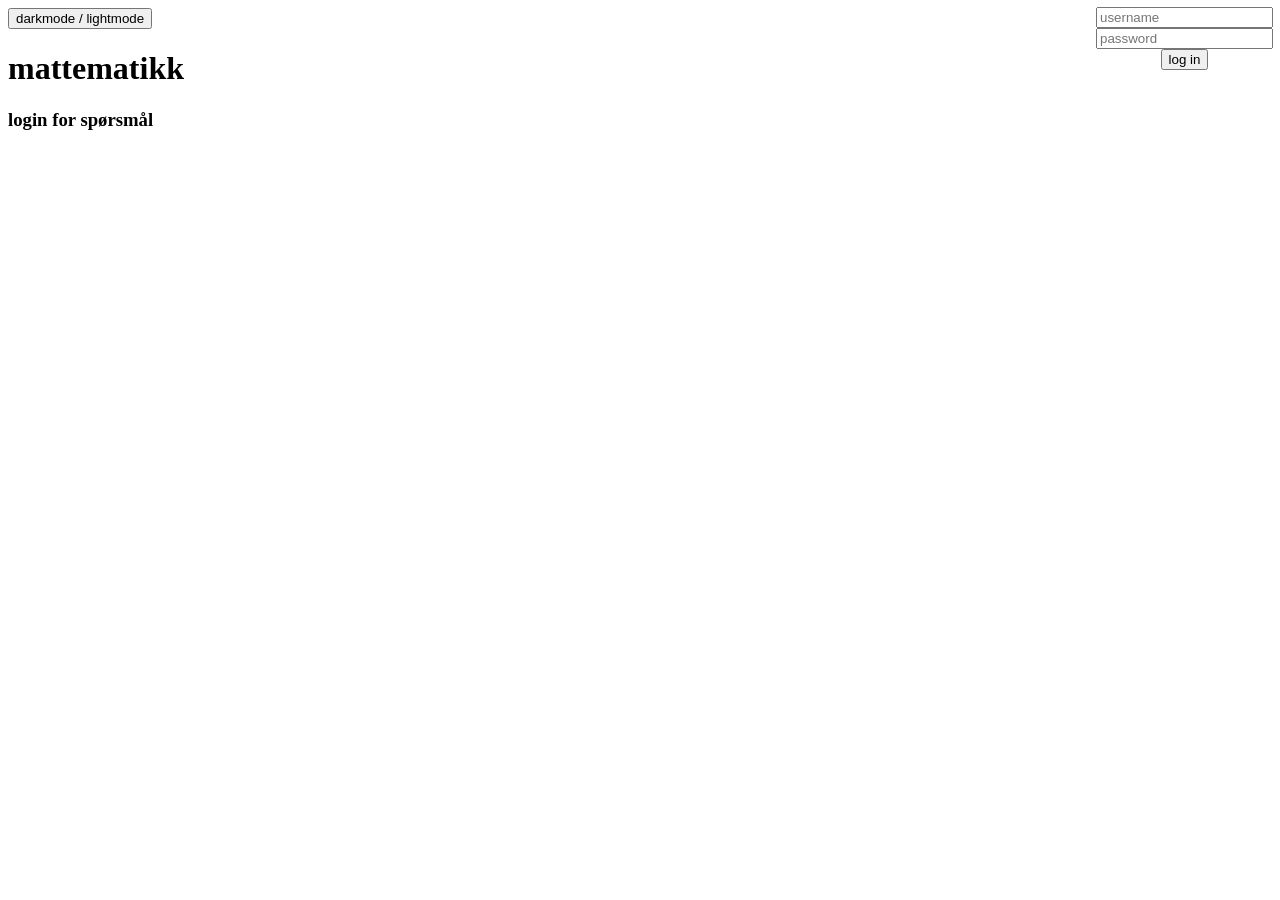
<file: uke 2/index.html>
<!DOCTYPE html>
<html lang="en">
<head>
    <meta charset="UTF-8">
    <meta name="viewport" content="width=device-width, initial-scale=1.0">
    <title>oppgave 2</title>
</head>
<!-- alt i style, kan flyttes til style.css mappa-->
<style>
    .darkMode {
        background-color: black;
        color: aliceblue
    }

    .loginCard {
        position: absolute;
        top: 7px;
        right: 7px;
        display: flex;
        flex-direction: column;
        align-items: center;
       
    }
   
    #matteSpørsmål {
      display: none;
      margin-top: 20px;
      right: 40px;

    }
  
    .errorText {
      color: red;
      margin-top: 5px;  
    }

    .svarFelt {
       width: 30px;
    text-align: center;
    font-size: 1.1rem;
    }

    #resultatText {
    margin-top: 15px;
    font-weight: bold;
    }
    


</style>
<body>
    <!--starter med begge før man trykker 1 gang?--> 
 <button onclick="togglemode(this)">darkmode / lightmode</button>

 <h1>mattematikk</h1>
 <h3>login for spørsmål</h3>
 
<div class="loginCard">
  <input type="text" id="inputUsername" placeholder="username"/>
  <input type="text" id="inputPassword" placeholder="password"/>
  <button onclick="showMessage()"> log in</button>
  <div id="loginMessage" class="errorText"></div>
</div>

<!--< og > skrives som (<&lt og >&gt) så det ikke blir lest som ny html tag-->
 <div id="matteSpørsmål" display: none; margin-top: 20px; font-size: 1.2rem;">
  <h2 id="poengVisning">Points: 0</h2>
      <p>fyll inn &gt; eller &lt;</p>

      <p>
        <span id="tall1">0</span> 
        <input type="text" id="svar1" class="svarFelt" maxlength="2"> 
        <span id="tall2">0</span>
    </p>

    <!-- Spørsmål 2 -->
    <p>
        <span id="tall3">0</span> 
        <input type="text" id="svar2" class="svarFelt" maxlength="2"> 
        <span id="tall4">0</span>
    </p>

    <!-- Spørsmål 3 -->
    <p>
        <span id="tall5">0</span> 
        <input type="text" id="svar3" class="svarFelt" maxlength="2"> 
        <span id="tall6">0</span>
    </p>
 
      <button onclick="sjekkSvar()">sjekk svar</button>
      <button onclick="resetSpill()">reset</button>

      <div id="resultatText"></div>
    </div>


<script>

  function togglemode(knapp) {
    document.body.classList.toggle("darkMode");
    
    // Eksempel på bruk av parameteren for å endre tekst på knappen
    if (document.body.classList.contains("darkMode")) {
        knapp.textContent = "Bytt til Lightmode";
    } else {
        knapp.textContent = "Bytt til Darkmode";
    }
}

        let points = 0;
        let number1 = 0;
        let number2 = 0;
        let tall 

        function resetSpill() {
          number1 = Math.floor(Math.random() *10 ) + 1;
          number2 = Math.floor(Math.random() *10 ) + 1;
        
          document.getElementById("tall1Visning").textContent = number1;
          document.getElementById("tall2Visning").textContent = number2;
          document.getElementById("svarInput").value = "";
          document.getElementById("resultatText").textContent = "";
        }

        function showMessage() {
            const username = document.getElementById("inputUsername").value;
            const password = document.getElementById("inputPassword").value;
            
            const mathContainer = document.getElementById("matteSpørsmål");
            const messageBox = document.getElementById("loginMessage");

            if (username === "admin" && password === "admin") {
                mathContainer.style.display = "block";
                // fjerner feilmelding vi man skriver riktig pass/bruker
                messageBox.textContent = ""; 
             
                resetSpill();
                }
            else {
                mathContainer.style.display = "none";
                messageBox.textContent = "Feil brukernavn eller passord!";
            }
          }


        // når denne function gråes ut så stopper alle knapper?
        function sjekkSvar() {
        //Henter det som er skrevet isvar boksene 
            const s1 = document.getElementById("svar1").value.trim();           
            const s2 = document.getElementById("svar2").value.trim();
            const s3 = document.getElementById("svar3").value.trim();
            let poeng = 0;
        }

    // ser om svar er riktig
     if (number1 > number2) {
        riktigOperator = ">";
    } else if (number1 < number2) {
        riktigOperator = "<";
    } else {
        riktigOperator = "==";
    }

    const resultatBoks = document.getElementById("resultattext");

    if (brukerSvar === riktigOperator) {
        resultatBoks.textContent = "Riktig!";
        points += 1; // Gir 1 poeng
    } else {
        resultatBoks.textContent = "Feil! Riktig svar var " + riktigOperator;
        points -= 1; // Trekker fra 1 poeng

        // Oppdaterer poengsummen på skjermen
    document.getElementById("poengVisning").textContent = "Points: " + points;
    }


    
  
</script>


</body>
</html>
</file>
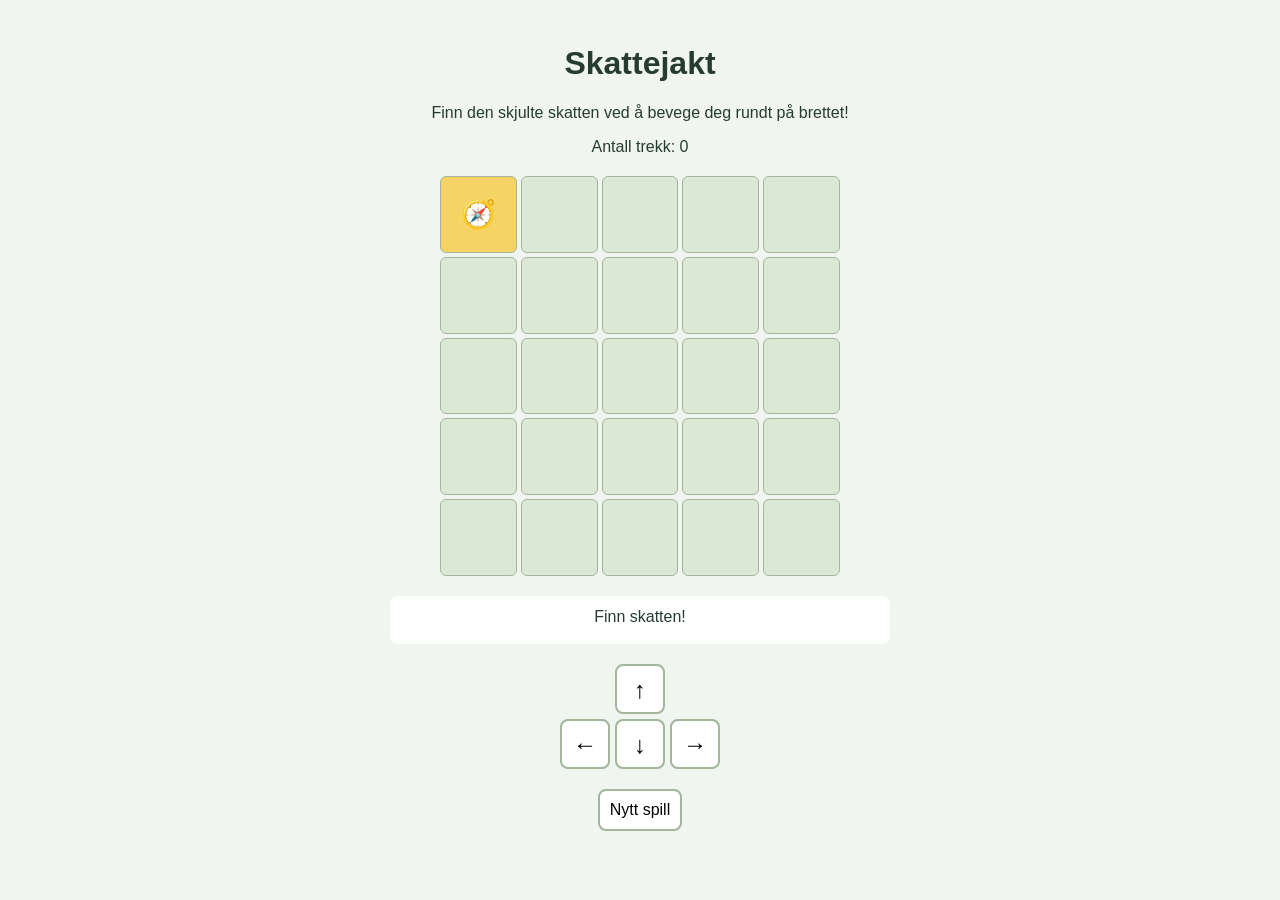
<file: uke 4/index.html>
<!doctype html>
<html lang="no">
  <head>
    <meta charset="UTF-8" />
    <meta name="viewport" content="width=device-width, initial-scale=1.0" />
    <title>Skattejakt</title>
    <link rel="stylesheet" href="style.css" />
  </head>
  <body>
    <div id="app"></div>
    <script src="model.js"></script>
    <script src="view.js"></script>
    <script src="controller.js"></script>
  </body>
</html>
</file>
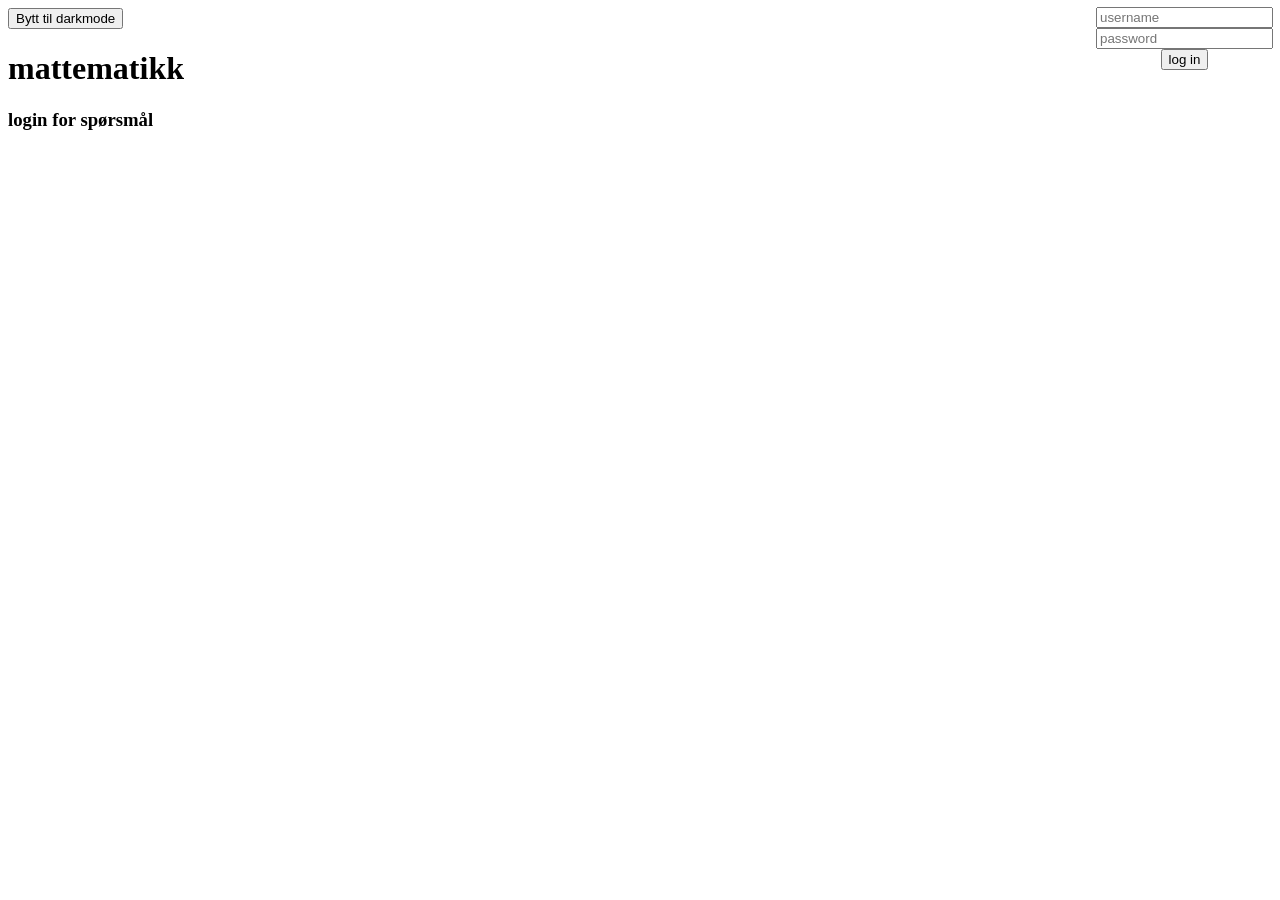
<file: uke 2/oppgave uke 2/index.html>
<!DOCTYPE html>
<html lang="en">
<head>
    <meta charset="UTF-8">
    <meta name="viewport" content="width=device-width, initial-scale=1.0">
    <title>oppgave 2</title>
    <link rel="stylesheet" href="style.css">
</head>
<!-- alt i style, kan flyttes til style.css mappa-->
<style>
    


</style>
<body>

<button onclick="togglemode(this)"> Bytt til darkmode</button>

<h1>mattematikk</h1>
<h3>login for spørsmål</h3>

<div class="loginCard">
    <input type="text" id="inputUsername" placeholder="username"/>
    <input type="password" id="inputPassword" placeholder="password"/>
    <button onclick="showMessage()"> log in</button>
    <div id="loginMessage" class="errorText"></div>
</div>

<!--< og > skrives som (<&lt og >&gt) så det ikke blir lest som ny html tag-->
<div id="matteSpørsmål">
    <h2 id="poengVisning">Points: 0</h2>
    <p>fyll inn &gt;, &lt; eller ==</p>

   <!-- spørsmål -->
    <p>
        <span id="tall1">0</span> 
        <input type="text" id="svar1" class="svarFelt" maxlength="2"> 
        <span id="tall2">0</span>
    </p>
    <p>
        <span id="tall3">0</span> 
        <input type="text" id="svar2" class="svarFelt" maxlength="2"> 
        <span id="tall4">0</span>
    </p>
    <p>
        <span id="tall5">0</span> 
        <input type="text" id="svar3" class="svarFelt" maxlength="2"> 
        <span id="tall6">0</span>
    </p>
   
    <button onclick="sjekkSvar()">sjekk svar</button>
    <button onclick="resetSpill()">reset</button>

    <div id="resultatText"></div>
</div>

<script>
    // Gjør så du kan skru av og på darkmode
    function togglemode(knapp) {
        document.body.classList.toggle("darkMode");
        
        if (document.body.classList.contains("darkMode")) {
            knapp.textContent = "Bytt til Lightmode";
        } else {
            knapp.textContent = "Bytt til Darkmode";
        }
    }

    // Variabler for poeng og tallene våre
    let points = 0;
    
    let number1 = 0, number2 = 0;
    let number3 = 0, number4 = 0;
    let number5 = 0, number6 = 0;

    
    // funksjonen lager nye tilfeldige tall for alle 3 spørmålene
    function generateNumber(elementById) {
        let randNum = Math.floor(Math.random() * 10) + 1;
        document.getElementById(elementById).textContent = randNum;
        return randNum;
    }
    //funksjonen reger på svarene
    function getAnswerValue(elementId) {
        return document.getElementById(elementId).value.trim();
    }   


    function clearInput(elementId) {
        document.getElementById(elementId).value = "";
    }
    // ---------------------------------------------
    
    // Reset-funksjonen bruker nå hjelpefunksjonene i stedet for gjentakende kode
    function resetSpill() {
        number1 = generateNumber("tall1");
        number2 = generateNumber("tall2");
        number3 = generateNumber("tall3");
        number4 = generateNumber("tall4");
        number5 = generateNumber("tall5");
        number6 = generateNumber("tall6");
    
        // Tømmer svar boksen
        clearInput("svar1");
        clearInput("svar2");
        clearInput("svar3");

        document.getElementById("resultatText").textContent = "";
    }

    // Sjekker brukernavn og passord
    function showMessage() {
        const username = document.getElementById("inputUsername").value;
        const password = document.getElementById("inputPassword").value;
        
        const mathContainer = document.getElementById("matteSpørsmål");
        const messageBox = document.getElementById("loginMessage");

        if (username === "admin" && password === "admin") {
            mathContainer.style.display = "block";
            messageBox.textContent = ""; 
           
            // resetter slik at tallene dukker opp med en gang man logger inn
            resetSpill();
        } else {
            mathContainer.style.display = "none";
            messageBox.textContent = "Feil brukernavn eller passord!";
        }
    }

    // --- sjekker svar ---
    function evaluateSingleAnswer(n1, n2, userAnswer) {
        let correctSign = "";
        if (n1 > n2) {
            correctSign = ">";
        } else if (n1 < n2) {
            correctSign = "<";
        } else {
            correctSign = "==";
        }

        if (userAnswer === correctSign) {
            points += 1;
            return 1;
        } else {
            points -= 1;
            return 0;
        }
    }

    // Sjekker svarene når brukeren trykker "sjekk svar"
    function sjekkSvar() {
        const s1 = getAnswerValue("svar1");            
        const s2 = getAnswerValue("svar2");
        const s3 = getAnswerValue("svar3");

        let antallRiktige = 0;

        // Kjører hjelpefunksjonen for alle tre feltene
        antallRiktige += evaluateSingleAnswer(number1, number2, s1);
        antallRiktige += evaluateSingleAnswer(number3, number4, s2);
        antallRiktige += evaluateSingleAnswer(number5, number6, s3);

        // Viser resultatet på skjermen
        const resultatBoks = document.getElementById("resultatText");
        resultatBoks.textContent = "Du fikk " + antallRiktige + " av 3 riktige!";
        document.getElementById("poengVisning").textContent = "Points: " + points;
    }
</script>

</body>
</html>
</file>
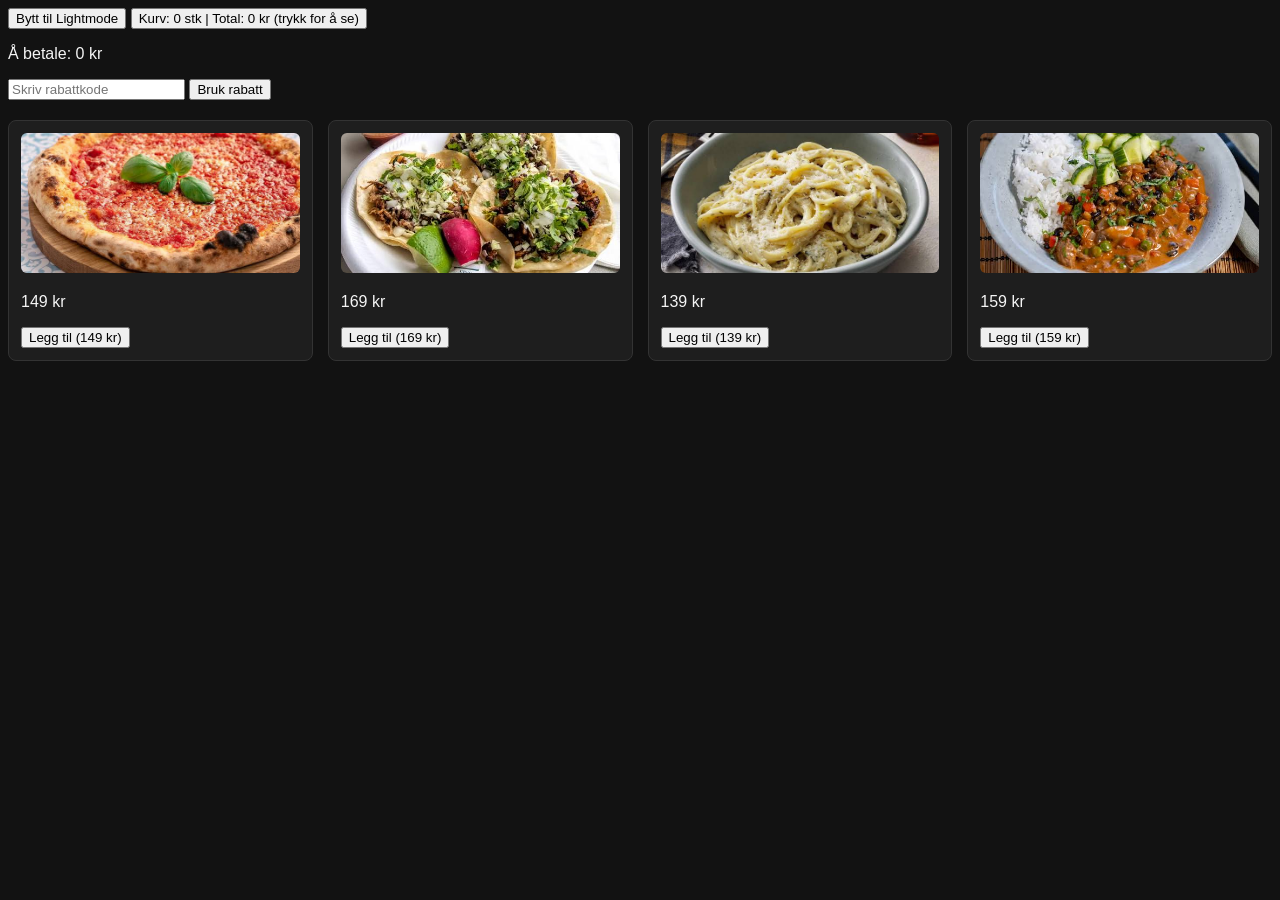
<file: uke 3/oppgave uke 3/index.html>
<!DOCTYPE html>
<html lang="en">
<head>
    <meta charset="UTF-8">
    <meta name="viewport" content="width=device-width, initial-scale=1.0">
    <title>Document</title>
   <link rel="stylesheet" href="style.css" />
</head>
<body>
    <div id="app"></div>
     <script src="script.js"></script>

</body>
</html>
</file>
<file: uke 4/style.css>
body {
  font-family: Arial, sans-serif;
  background-color: #f0f5ef;
  color: #263c30;
  margin: 0;
  padding: 24px;
  text-align: center;
}
main {
  max-width: 500px;
  margin: auto;
}
.board {
  display: grid;
  grid-template-columns: repeat(5, 1fr);
  gap: 4px;
  max-width: 400px;
  margin: 20px auto;
}
.square {
  aspect-ratio: 1;
  background-color: #dce8d6;
  border: 1px solid #a3b69b;
  border-radius: 6px;
  display: flex;
  align-items: center;
  justify-content: center;
  font-size: 28px;
}
.player { background-color: #f6d365; }
.treasure { background-color: #9bd5a5; }
.status {
  background-color: white;
  padding: 12px;
  border-radius: 8px;
  min-height: 24px;
}
.won { background-color: #9bd5a5; }
.dpad {
  display: flex;
  flex-direction: column;
  align-items: center;
  gap: 5px;
  margin: 20px auto;
}
.dpad-middle { display: flex; gap: 5px; }
button {
  padding: 10px;
  background-color: white;
  border: 2px solid #a3b69b;
  border-radius: 8px;
  cursor: pointer;
}
.dpad button { width: 50px; height: 50px; font-size: 24px; }
button:hover { background-color: #dce8d6; }
.restart { font-size: 16px; }
</file>
<file: uke 2/oppgave uke 2/style.css>
.darkMode {
        background-color: black;
        color: aliceblue;
    }

    .loginCard {
        position: absolute;
        top: 7px;
        right: 7px;
        display: flex;
        flex-direction: column;
        align-items: center;
    }
   
    #matteSpørsmål {
      display: none;
      margin-top: 20px;
    }
 
    .errorText {
      color: red;
      margin-top: 5px;  
    }

    .svarFelt {
        width: 30px;
        text-align: center;
        font-size: 1.1rem;
    }

    #resultatText {
        margin-top: 15px;
        font-weight: bold;
    }
</file>
<file: uke 3/oppgave uke 3/style.css>
body {
  background-color: #ffffff;
  color: #111111;
  font-family: sans-serif;
}

body.darkMode {
  background-color: #121212;
  color: #f5f5f5;
}

.menu-grid {
  display: grid;
  grid-template-columns: repeat(4, 1fr);
  gap: 15px;
  margin-top: 20px;
}

.menu-box {
  border: 1px solid #cccccc;
  border-radius: 8px;
  padding: 12px;
  background-color: #f9f9f9;
}

.menu-box img {
  width: 100%;
  height: 140px;
  object-fit: cover;
  border-radius: 6px;
}

body.darkMode .menu-box {
  background-color: #1e1e1e;
  border-color: #333333;
}
</file>
